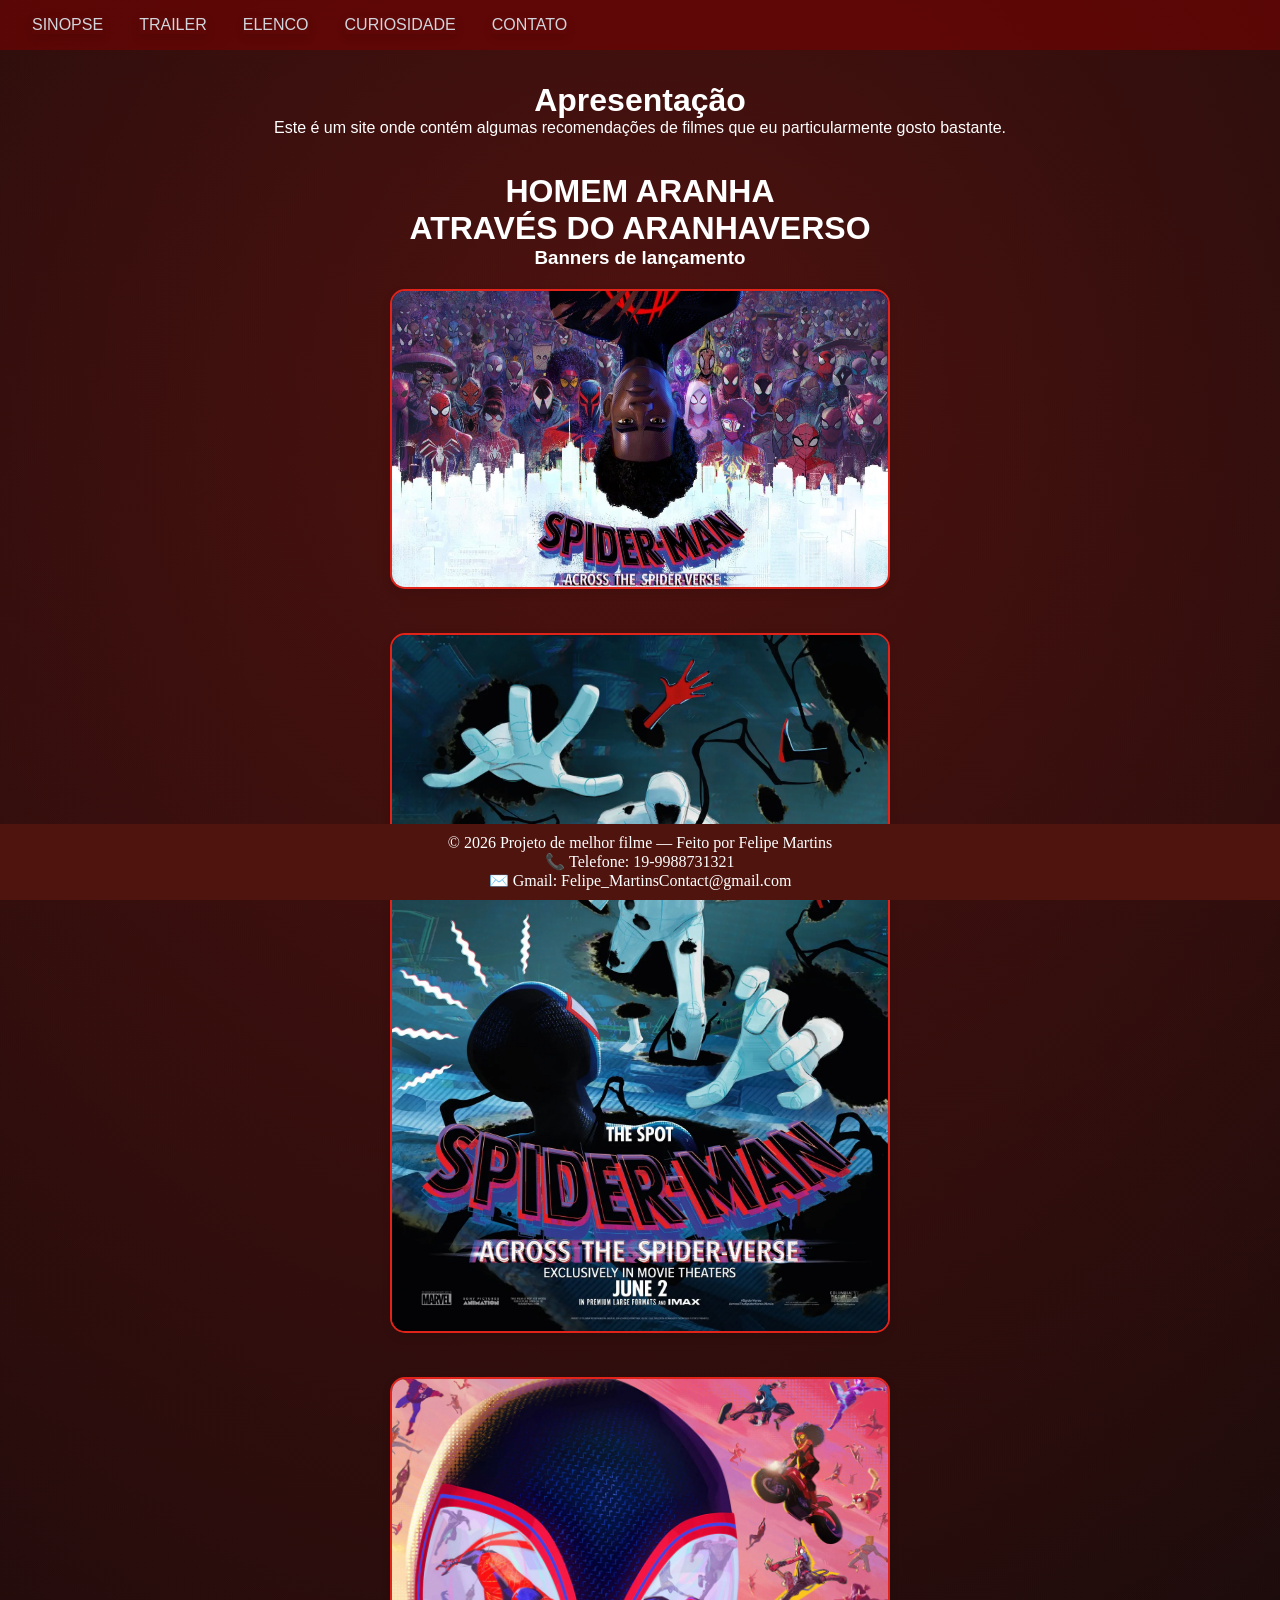
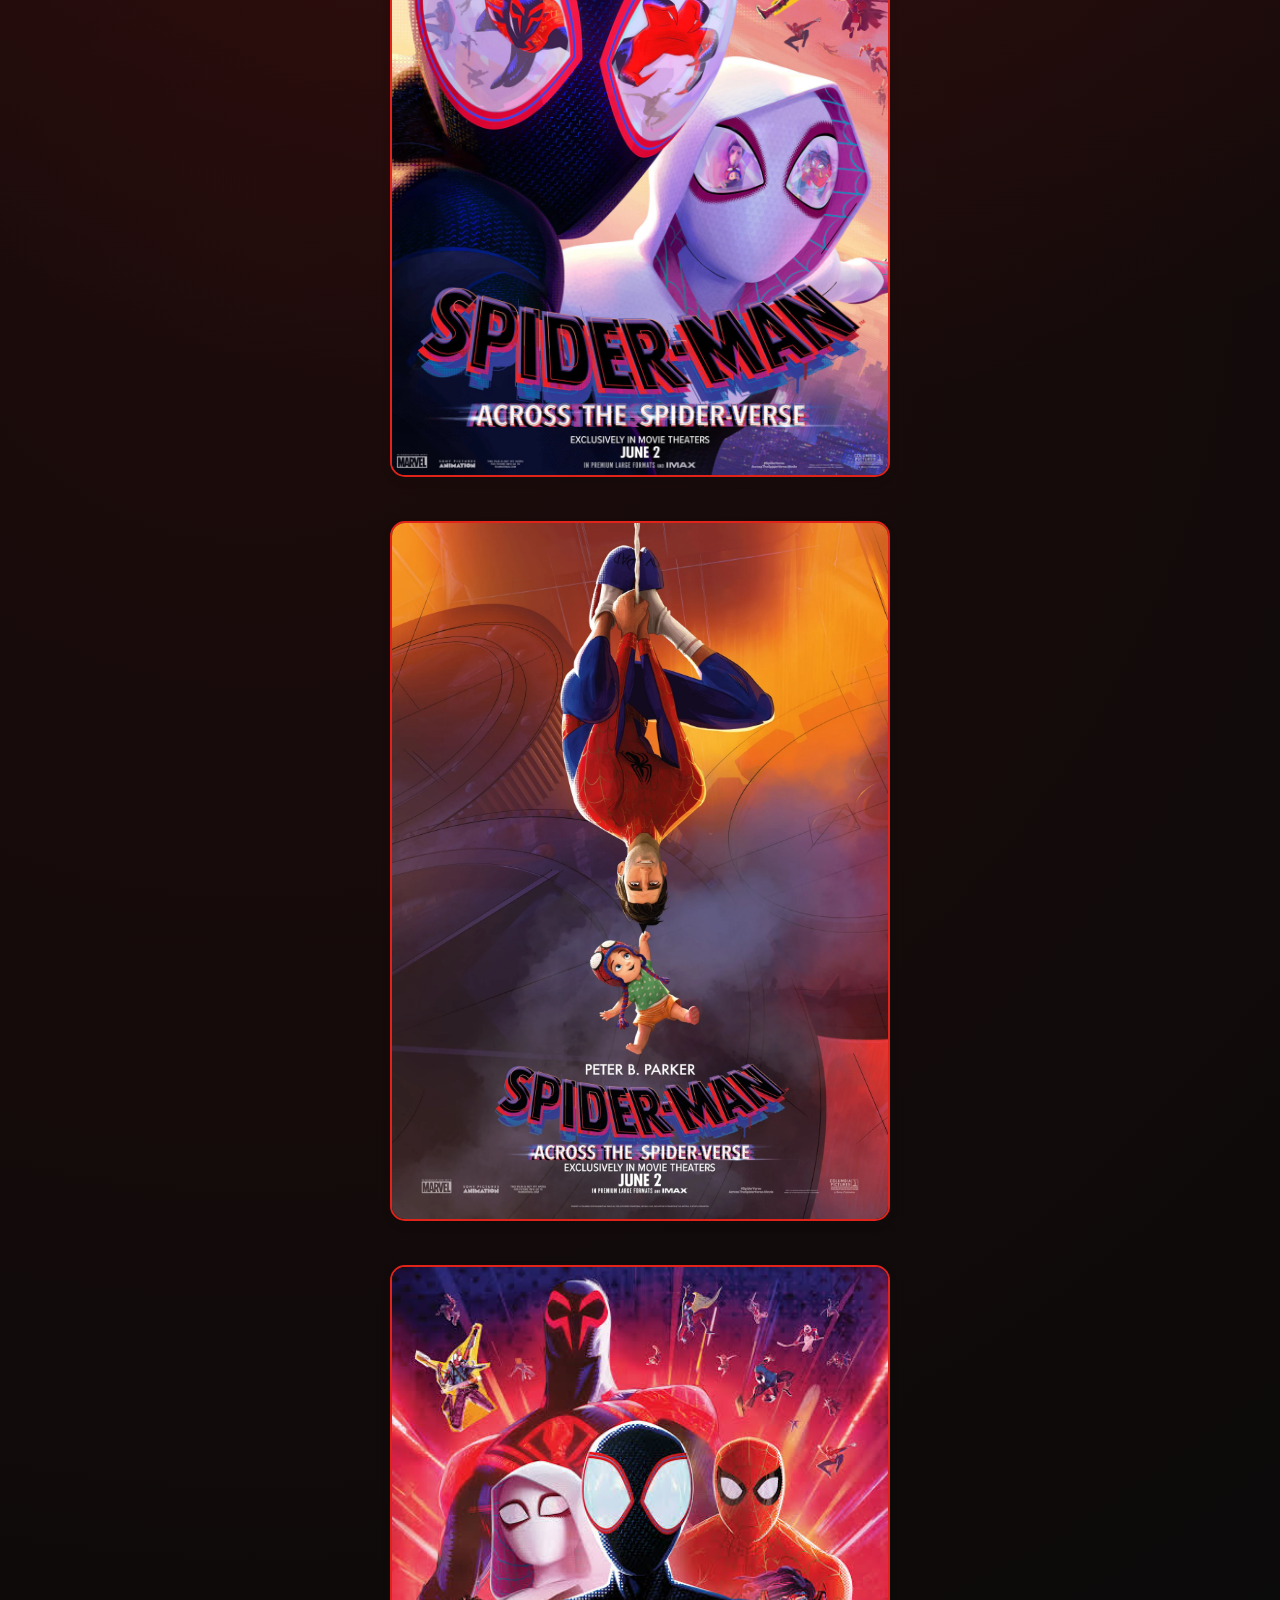
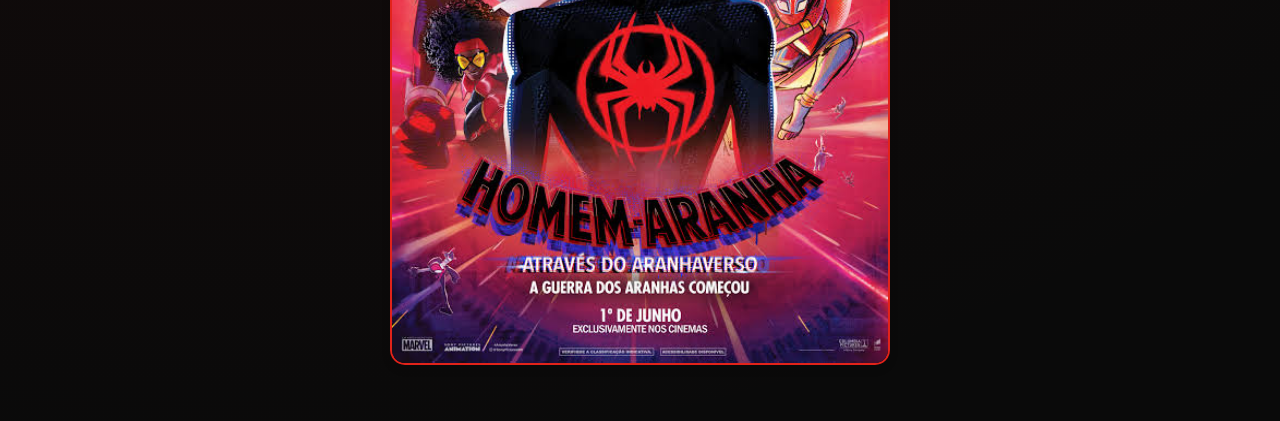
<file: index.html>
<!DOCTYPE html>
<html lang="en">
<head>
    <meta charset="UTF-8">
    <meta name="viewport" content="width=device-width, initial-scale=1.0">
   <link rel="stylesheet" href="style.css">
    <title>Recomendação</title>
</head>
<body>
  <nav class="navbar">
    <ul class="pages">
    <li><a href="pages/sinopse.html">SINOPSE</a></li>
    <li><a href="pages/trailer.html">TRAILER</a></li>
    <li><a href="pages/elenco.html">ELENCO</a></li>
    <li><a href="pages/curiosidade.html">CURIOSIDADE</a></li>
    <li><a href="pages/contato.html">CONTATO</a></li>
    </ul>
  </nav>
  <main>
  <div class="apresentando">
    <h1>Apresentação</h1>
    <p>
      Este é um site onde contém algumas recomendações de filmes
      que eu particularmente gosto bastante.
      <br><br><br>
      <h1>HOMEM ARANHA <br>ATRAVÉS DO ARANHAVERSO</h1>
      <h3>Banners de lançamento</h3>
        <div class="cards-banner">
      <img src="banner_1.jpg" width="600px" height="300px">
    </div>
    <div class="cards-banner">
      <img src="ACROSSTHESPIDERVERSE_THESPOT_.webp" width="500px" height="700px">
    </div>
    <div class="cards-banner">
      <img src="banner_2.webp" width="500px" height="700px">
    </div>
    <div class="cards-banner">
      <img src="banner_04.webp" width="400px" height="700px">
    </div>
    <div class="cards-banner">
      <img src="banner_05.jpg" width="400px" height="700px">
    </div>
    </div>
    </p>
</main>

 <footer>
    <p>© 2026 Projeto de melhor filme — Feito por Felipe Martins<br>📞 Telefone: 19-9988731321 <br> ✉️ Gmail: Felipe_MartinsContact@gmail.com 
  </footer>
 </body>
</html>
</file>
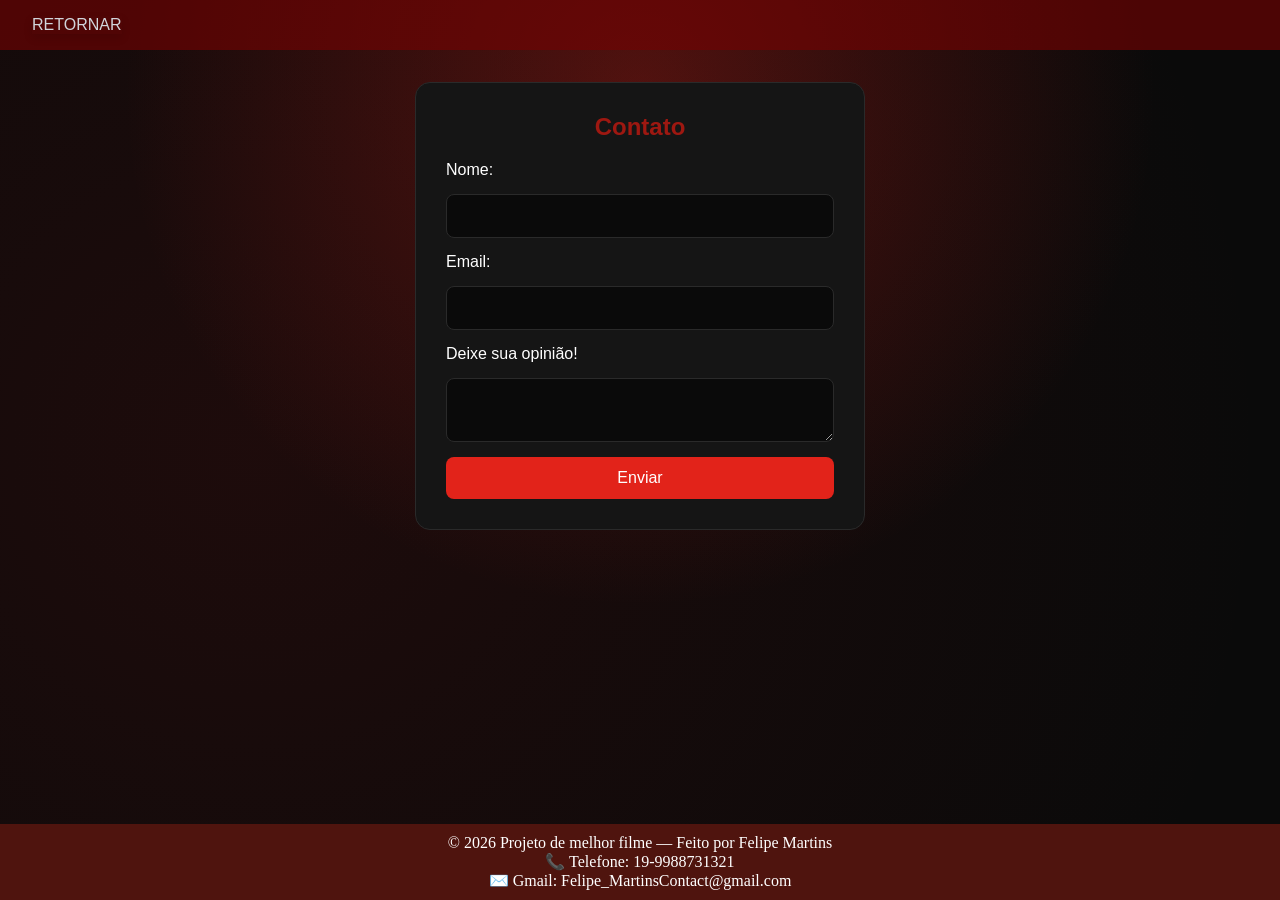
<file: pages/contato.html>
<!DOCTYPE html>
<html lang="en">
<head>
    <meta charset="UTF-8">
    <meta name="viewport" content="width=device-width, initial-scale=1.0">
    <link rel="stylesheet" href="../style.css">
    <title>Contato</title>
</head>
<body>
     <nav class="navbar">
    <ul class="pages">
    <li><a href="../index.html">RETORNAR</a></li>
    </ul>
    </nav>
    <main>
         <section>
            <div class="contatos-area">
            <div class = "contatos">
                <h2>Contato</h2>
                <form>
                    <label>Nome: </label>
                    <input type="text" id ="nome" required>
                    <label>Email: </label>
                    <input type="email" id="email" required>
                    <label>Deixe sua opinião!</label>
                    <textarea id="mensagem"></textarea>
                    <button type ="submit">Enviar</button>
                </form>
            </div>
            </div>
        </section>
    </main>
      <footer>
    <p>© 2026 Projeto de melhor filme — Feito por Felipe Martins<br>📞 Telefone: 19-9988731321 <br> ✉️ Gmail: Felipe_MartinsContact@gmail.com 
  </footer>
</body>

</html>
</file>
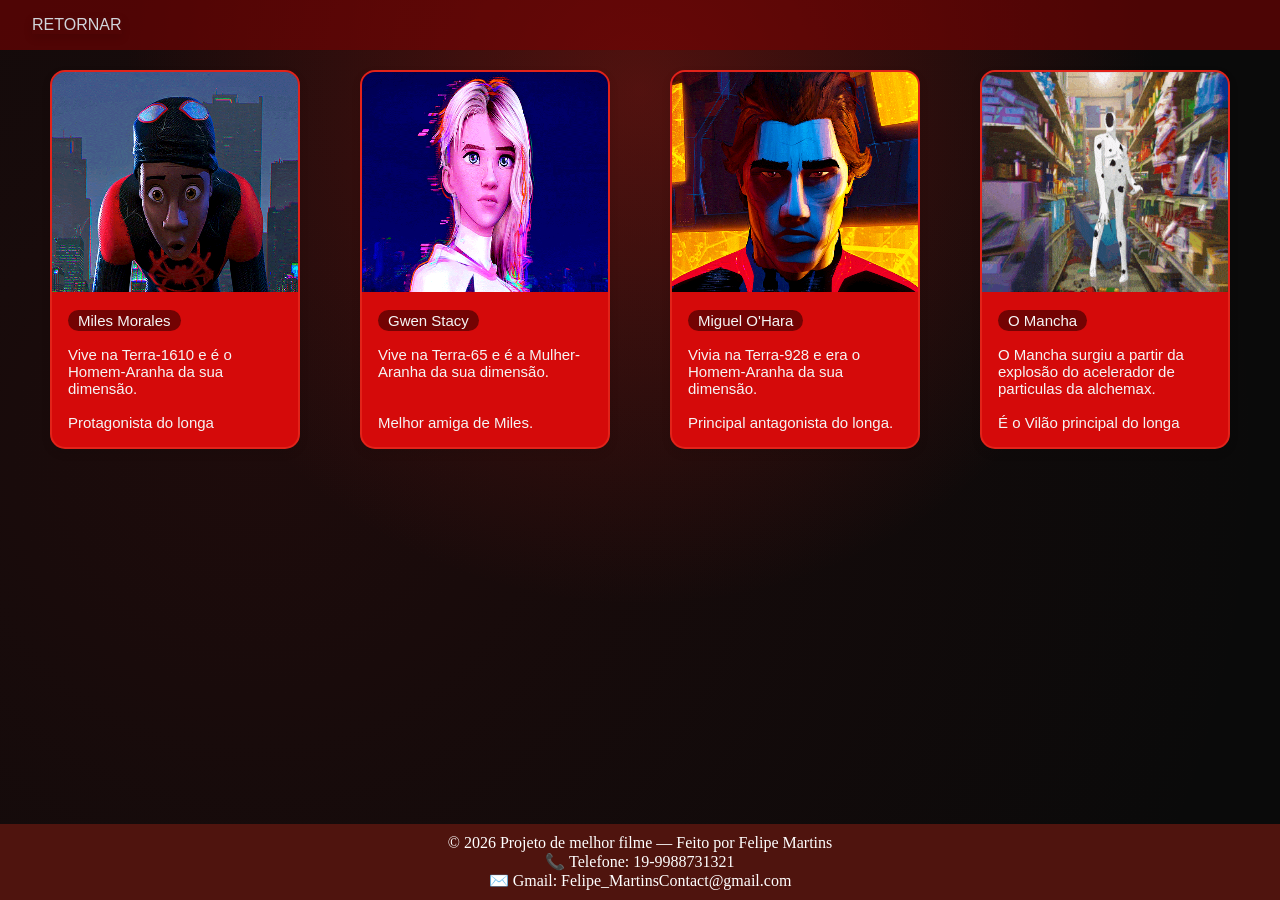
<file: pages/elenco.html>
<!DOCTYPE html>
<html lang="en">
<head>
    <meta charset="UTF-8">
    <meta name="viewport" content="width=device-width, initial-scale=1.0">
    <link rel="stylesheet" href="../style.css">
    <title>Document</title>
</head>
<body>
  <nav class="navbar">
    <ul class="pages">
    <li><a href="../index.html">RETORNAR</a></li>
    </ul>
    </nav>

    <div class="cards">
      <div class="card-elenco">
        <img src="../66bd5533e8dead7949fae06f366c94d7.gif">
         <div class="card-info">
    <span class="nome">Miles Morales</span>
    <br><br>
    <p>Vive na Terra-1610 e é o Homem-Aranha da sua dimensão. <br><br> Protagonista do longa</p>
    </div>
    </div>

    <div class="card-elenco">
        <img src="../tumblr_53f2ce224c1f274524627169b412bd3d_1680f2b8_540.gif">
    <div class="card-info">
    <span class="nome">Gwen Stacy</span>
    <br><br>
    <p>Vive na Terra-65 e é a Mulher-Aranha da sua dimensão. <br><br><br>Melhor amiga de Miles.</p>
    </div>
    </div>

    <div class="card-elenco">
        <img src="../miguelohara_sad.gif">
          <div class="card-info">
    <span class="nome">Miguel O'Hara</span>
    <br><br>
    <p>Vivia na Terra-928 e era o Homem-Aranha da sua dimensão. <br><br> Principal antagonista do longa.</p>
    </div>
    </div>

    <div class="card-elenco">
        <img src="../maaancha.gif">
          <div class="card-info">
    <span class="nome">O Mancha</span>
    <br><br>
    <p>O Mancha surgiu a partir da explosão do acelerador de particulas da alchemax.<br><br>É o Vilão principal do longa</p>
    </div>
    </div>

</div>
</body>
 <footer>
    <p>© 2026 Projeto de melhor filme — Feito por Felipe Martins<br>📞 Telefone: 19-9988731321 <br> ✉️ Gmail: Felipe_MartinsContact@gmail.com
  </footer>
</html>
</file>
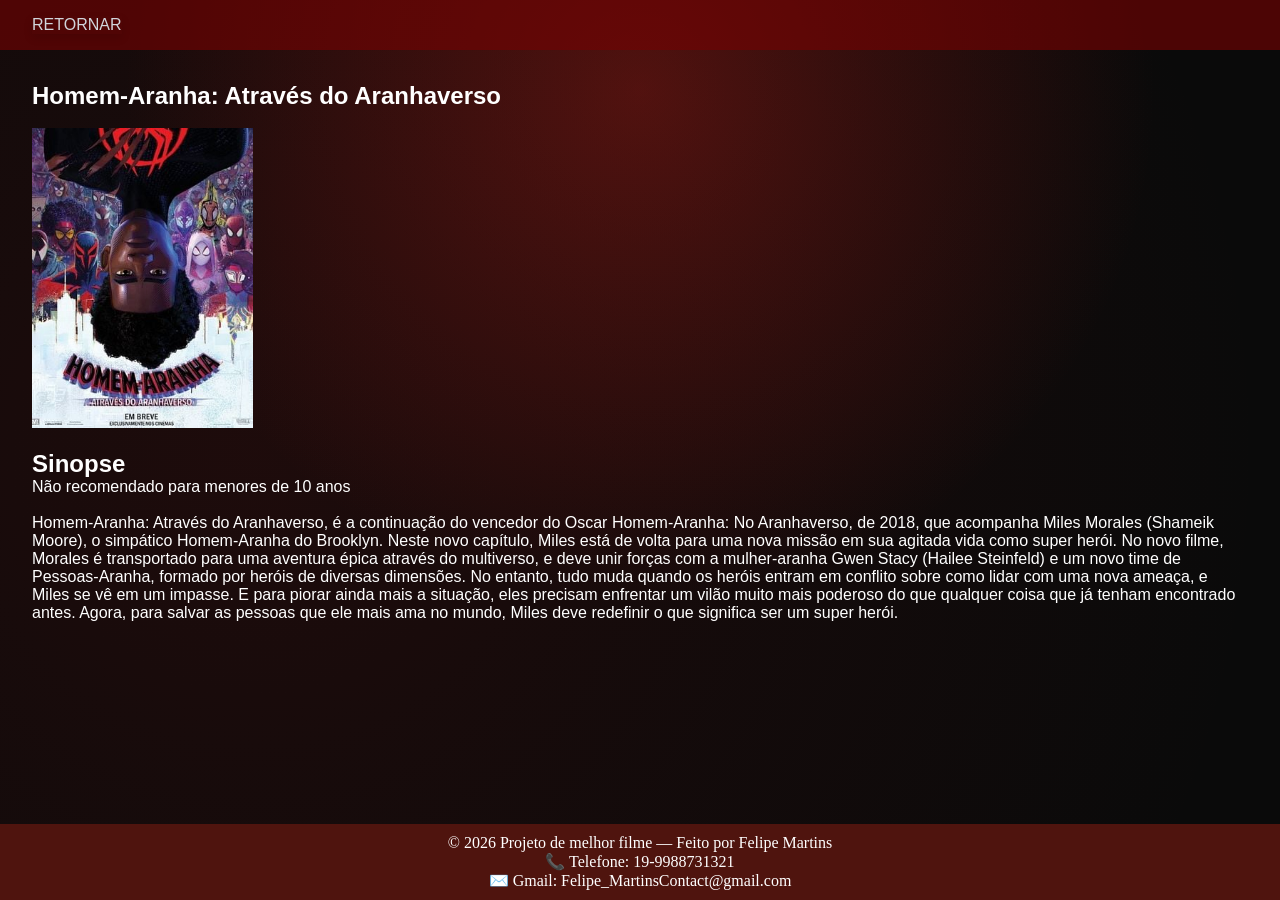
<file: pages/sinopse.html>
<!DOCTYPE html>
<html lang="en">
<head>
    <meta charset="UTF-8">
    <meta name="viewport" content="width=device-width, initial-scale=1.0">
    <link rel="stylesheet" href="../style.css">
    <title>Document</title>
</head>
<body>
    <nav class="navbar">
    <ul class="pages">
    <li><a href="../index.html">RETORNAR</a></li>
    </ul>
    </nav>
    <main>
        <section class="sinopse">
        <h1>Homem-Aranha: Através do Aranhaverso</h1>
        <br>
        <img src="../homem aranha.jpg" class="homem-aranha" height="300px" width="auto">
        <br><br>
        <h2>Sinopse</h2>
        <p>Não recomendado para menores de 10 anos</p>
        <br>
        <p>Homem-Aranha: Através do Aranhaverso, é a continuação do vencedor do Oscar Homem-Aranha: No Aranhaverso, de 2018, 
            que acompanha Miles Morales (Shameik Moore), o simpático Homem-Aranha do Brooklyn. Neste novo capítulo, Miles está de 
            volta para uma nova missão em sua agitada vida como super herói. No novo filme, Morales é transportado para uma aventura 
            épica através do multiverso, e deve unir forças com a mulher-aranha Gwen Stacy (Hailee Steinfeld) e um novo time de Pessoas-Aranha, 
            formado por heróis de diversas dimensões. No entanto, tudo muda quando os heróis entram em conflito sobre como lidar com uma nova 
            ameaça, e Miles se vê em um impasse. E para piorar ainda mais a situação, eles precisam enfrentar um vilão muito mais poderoso do
            que qualquer coisa que já tenham encontrado antes. Agora, para salvar as pessoas que ele mais ama no mundo, Miles deve 
            redefinir o que significa ser um super herói.</p>
        </section>
    </main>

      <footer>
    <p>© 2026 Projeto de melhor filme — Feito por Felipe Martins<br>📞 Telefone: 19-9988731321 <br> ✉️ Gmail: Felipe_MartinsContact@gmail.com 
  </footer>
</body>
</html>
</file>
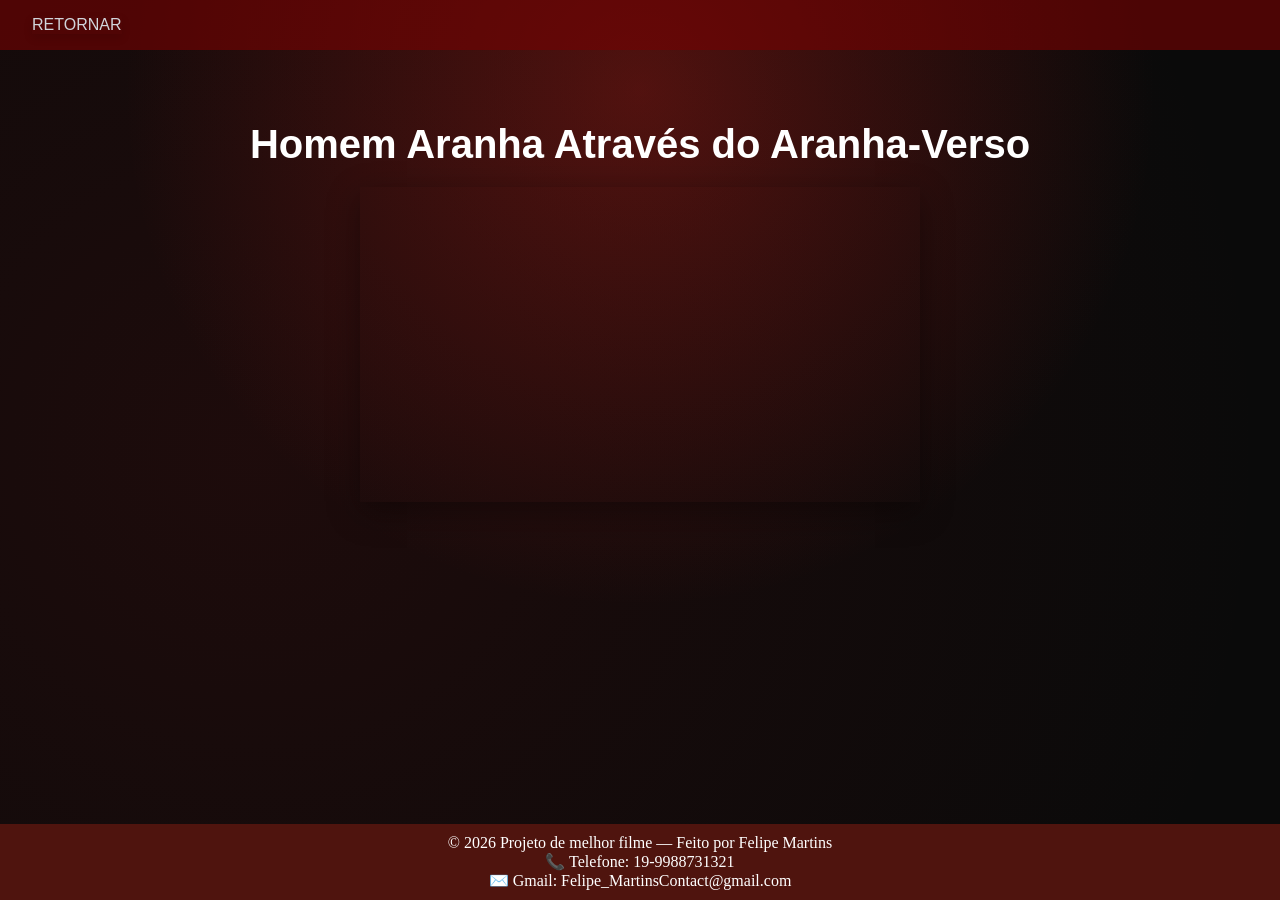
<file: pages/trailer.html>
<!DOCTYPE html>
<html lang="en">
<head>
    <meta charset="UTF-8">
    <meta name="viewport" content="width=device-width, initial-scale=1.0">
    <link rel="stylesheet" href="../style.css">
    <title>Document</title>
</head>
<body>
    <nav class="navbar">
    <ul class="pages">
    <li><a href="../index.html">RETORNAR</a></li>
    </ul>
    </nav>
    <main>
      <section class="trailer-section">
     <h2 class="descricao">Homem Aranha Através do Aranha-Verso</h2>

     <iframe class="trailer" width="560" height="315" src="https://www.youtube.com/embed/4WKHNNtVbUM?si=zKRnkYrSxq92EULI" 
     title="YouTube video player" frameborder="0" allow="accelerometer; autoplay; clipboard-write; encrypted-media; gyroscope; 
     picture-in-picture; web-share"referrerpolicy="strict-origin-when-cross-origin" allowfullscreen></iframe>
</section>
    </main>
      <footer>
    <p>© 2026 Projeto de melhor filme — Feito por Felipe Martins<br>📞 Telefone: 19-9988731321 <br> ✉️ Gmail: Felipe_MartinsContact@gmail.com 
  </footer>
</body>
</html>
</file>
<file: style.css>
*{
    margin: 0;
    padding: 0;
    box-sizing: border-box;
}

body {
    font-family:'Franklin Gothic Medium', 'Arial Narrow', Arial, sans-serif;
    color: white;
    background-color: #0a0a0a;
    background-image:
    radial-gradient(circle at 50% 10%, rgba(226, 35, 26, 0.30) 0%, transparent 50%),
    radial-gradient(circle at 20% 50%, rgba(143, 19, 19, 0.15) 0%, transparent 90%);
    background-position: center;
    min-height: 100vh;
    flex-wrap: wrap;
}

.apresentando{
  text-align: center;
  flex-direction: column;
}

.apresentando-curiosidades{
  text-align: justify;
  flex-direction: column;
}
.navbar {
  background: #730303a0;
  padding: 16px 32px;
}
.pages li:hover{
  transform: scale(1.05);
  border-color: #e2231a;
  box-shadow: 0 0 20px rgba(226, 35, 26, 0.5);
}
main {
  padding: 32px;
}
.pages {
  display: flex;
  gap: 16px;
  list-style: none;
  list-style-type: none;
  padding: 0;
    
}

.pages a {
  color: #d1d5db;
  text-decoration: none;
}
.pages li{
  display: inline;
  margin-right: 20px;
  box-shadow: 0 4px 10px rgba(0, 0, 0, 0.1);
  transition: transform 0.2s, border-color 0.2s, box-shadow 0.2s;
}

.cards {
  display: flex;
  gap: 20px;
  justify-content: center;
} 

.card {
  background-color: white;
  border-radius: 8px;
  padding: 20px;
  width: 250px;
  box-shadow: 0 4px 10px rgba(0,0,0,0.1);
  transition: transform 0.2s;
}
.cards-banner img{
  gap: 20px;
    background-color: rgb(213, 10, 10);
  border: 2px solid #e2231a;
  border-radius: 15px;
  overflow: hidden;
  padding: 0;
  width: 500px;
  margin: 20px;
  box-shadow: 0 4px 10px rgba(0, 0, 0, 0.1);
  transition: transform 0.2s, border-color 0.2s, box-shadow 0.2s;
}

.card-elenco {
  background-color: rgb(213, 10, 10);
  border: 2px solid #e2231a;
  border-radius: 15px;
  overflow: hidden;
  padding: 0;
  width: 250px;
  margin: 20px;
  box-shadow: 0 4px 10px rgba(0, 0, 0, 0.1);
  transition: transform 0.2s, border-color 0.2s, box-shadow 0.2s;
}

.card-elenco img {
  width: 100%;
  height: 220px;
  object-position: top;
  border: none;
}

.card-info {
  padding: 16px;
  font-family: Arial, sans-serif;
  color: #f5f5f5;
  font-size: 15px;
}

.card-elenco:hover {
  transform: scale(1.05);
  border-color: #e2231a;
  box-shadow: 0 0 20px rgba(226, 35, 26, 0.5);
}
.cards-banner img:hover {
  transform: scale(1.05);
  border-color: #e2231a;
  box-shadow: 0 0 20px rgba(226, 35, 26, 0.5);
}

.nome {
  color: #f5f5f5;
  background: #730303;
  padding: 2px 10px;
  border-radius: 20px;
  margin-bottom: 10px;
}

.trailer-section {
  display: flex;
  flex-direction: column;
  align-items: center;
  gap: 20px;
  padding: 40px 20px;
}

.descricao {
  font-size: 40px;
  margin: 0;
}

.trailer {
    box-shadow: 0 10px 30px rgba(0, 0, 0, 0.4);
}

footer {
  color: white;
  background-color: #4f140eff;
  text-align: center;
  padding: 10px ;
  position: fixed;
  bottom: 0;
  width: 100%;
  font-family:Georgia, 'Times New Roman', Times, serif;
}

form {
  display: flex;
  flex-direction: column;
  gap: 15px;
}

.contatos {
  width: 450px;
  padding: 30px;
  background-color: #151515;
  border: 1px solid #2a2a2a;
  border-radius: 15px;
}

.contatos h2 {
  text-align: center;
  color: #ca1910c1;
  margin-bottom: 20px;
}
.contatos-area {
    display: flex;
    justify-content: center;
    align-items: center;
}

input,
textarea {
  padding: 12px;
  background-color: #0a0a0a;
  color: white;
  border: 1px solid #2a2a2a;
  border-radius: 8px;
  font-size: 16px;
}
button {
  padding: 12px;
  background-color: #e2231a;
  color: white;
  border: none;
  border-radius: 8px;
  font-size: 16px;
  cursor: pointer;
}

button:hover {
  background-color: #9e0f0f;
}
</file>
